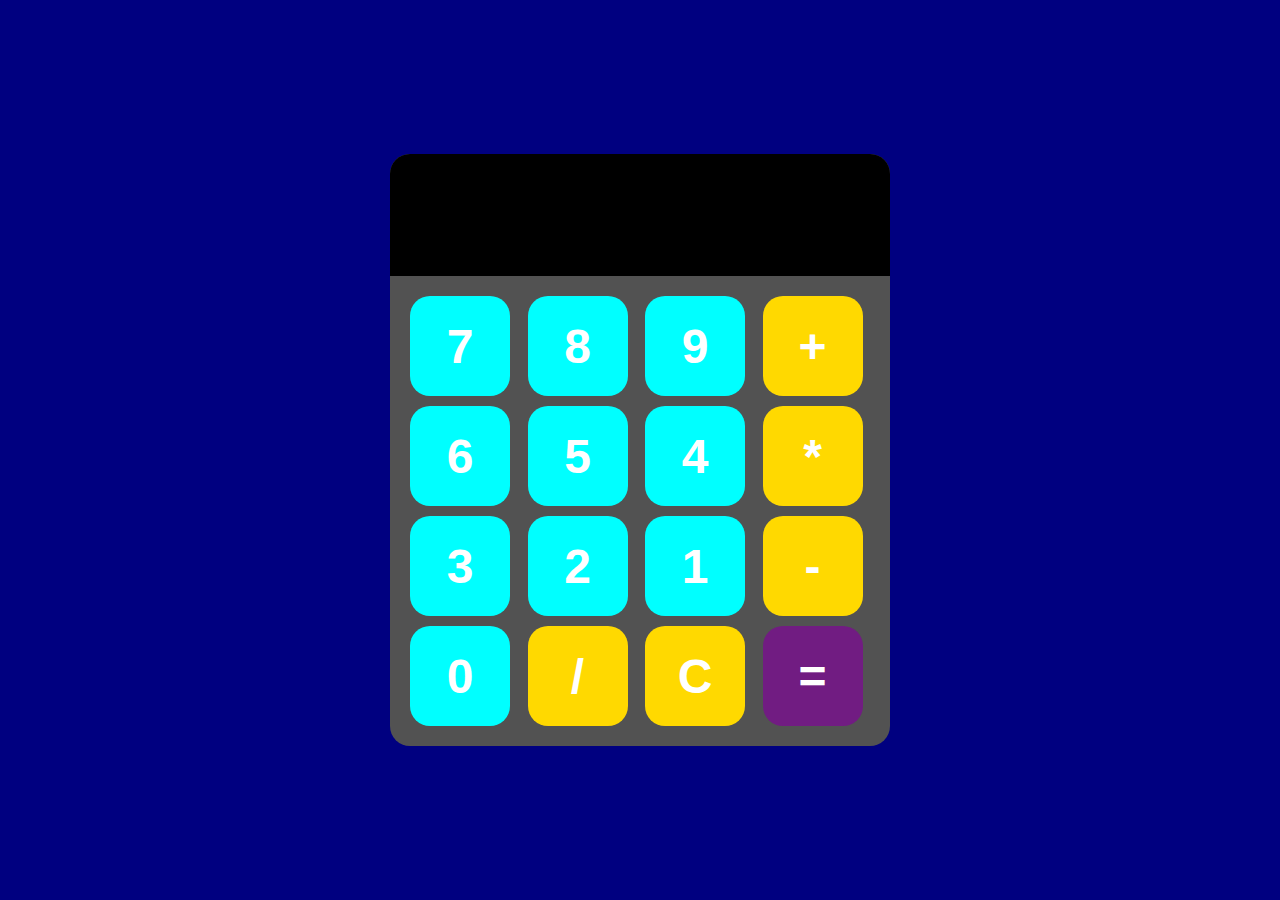
<file: calculator 2/index.html>
<!DOCTYPE html>
<html lang="en">
<head>
    <meta charset="UTF-8">
    <meta name="viewport" content="width=device-width, initial-scale=1.0">
    <link rel="icon" type="image/webp" href="alvin.webp">
    <title>Calculator</title>
    <link rel="stylesheet" href="style.css">
</head>
<body>
    <div id="Calculator">
        <input id="display" readonly>
    <div id="keys">
        <button onclick="appendToDisplay('7')">7</button>
        <button onclick="appendToDisplay('8')">8</button>
        <button onclick="appendToDisplay('9')">9</button>
        <button onclick="appendToDisplay('+')" class="operator-btn">+</button>
        <button onclick="appendToDisplay('6')">6</button>
        <button onclick="appendToDisplay('5')">5</button>
        <button onclick="appendToDisplay('4')">4</button>
        <button onclick="appendToDisplay('*')" class="operator-btn">*</button>
        <button onclick="appendToDisplay('3')">3</button>
        <button onclick="appendToDisplay('2')">2</button>
        <button onclick="appendToDisplay('1')">1</button>
        <button onclick="appendToDisplay('-')" class="operator-btn">-</button>
        <button onclick="appendToDisplay('0')">0</button>
        <button onclick="appendToDisplay('/')" class="operator-btn">/</button>
        <button onclick="clearDisplay()" class="operator-btn">C</button>
        <button onclick="calculate()" class="operator-btn1">=</button>
    </div>
    </div>
    <script src="index.js"></script>
</body>
</html>
</file>
<file: calculator 2/style.css>
body{
    margin: 0;
    display: flex;
    justify-content: center;
    align-items: center;
    height: 100vh;
    background-color: navy;
}
#Calculator{
    font-family: Arial, sans-serif;
    background-color: rgb(82, 82, 82);
    border-radius: 20px;
    max-width: 500px;
    overflow: hidden;
}
#display{
    width: 100%;
    padding: 15px;
    border: none;
    font-size: 5rem;
    text-align: left;
    background-color: black;
    color: white;
    
}
#keys{
    display: grid;
    grid-template-columns: repeat(4, 1fr);
    gap: 10px;
    padding: 20px;

}   
button{
    width: 100px;
    height: 100px;
    border-radius: 20px;
    border: none;
    background-color: #00FFFF;
    color: white;
    font-size: 3rem;
    font-weight: bold;
    cursor: pointer;
}
button:hover{
    background-color: hsl(180, 90%, 80%);
}
button:active{
    background-color: hsl(180, 100%, 70%);
}
.operator-btn{
    background-color: hsl(51, 100%, 50%);
}
.operator-btn1{
    background-color: hsl(290, 64%, 31%);
}
.operator-btn:hover{
    background-color: hsl(180, 90%, 95%);
}
</file>
